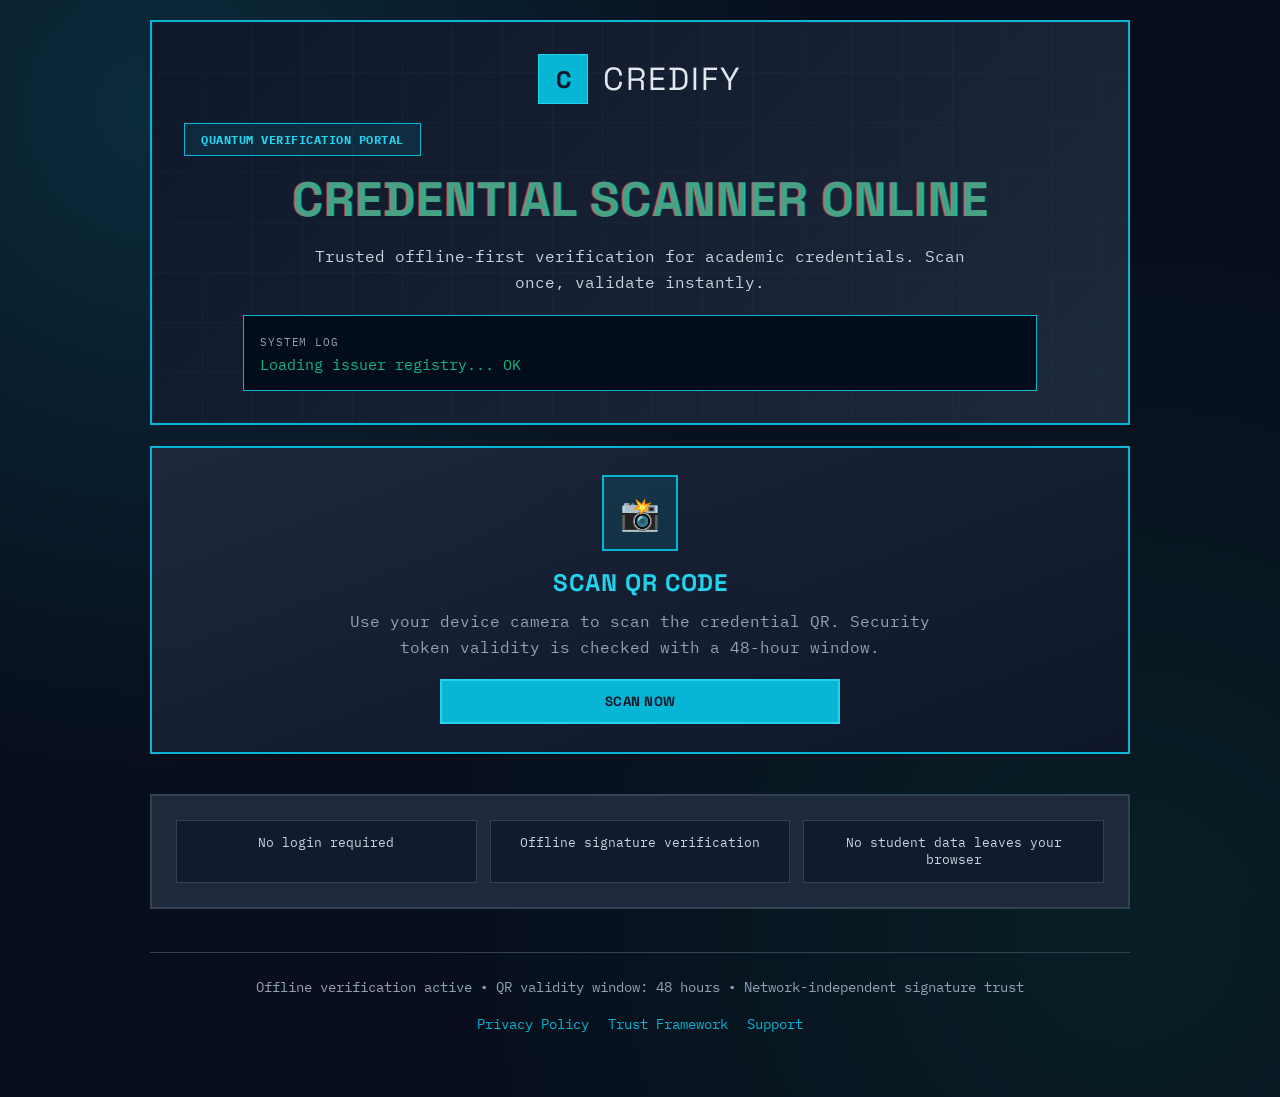
<file: index.html>
<!DOCTYPE html>
<html lang="en">
<head>
<meta charset="utf-8"/>
<meta content="width=device-width, initial-scale=1.0" name="viewport"/>
<title>Credify Verify</title>
<link rel="stylesheet" href="assets/css/style.css"/>
</head>

<body class="home-page" data-page="home">
<canvas id="matrixRain" class="matrix-rain" aria-hidden="true"></canvas>
<div class="home-noise"></div>

<div class="home-shell">
	<header class="home-hero slide-in">
		<div class="home-brand-row">
			<div class="logo">C</div>
			<span class="home-brand-text">Credify</span>
		</div>

		<div class="badge home-badge">Quantum Verification Portal</div>

		<h1 class="home-title glitch" data-text="Credential Scanner Online">
			Credential Scanner Online
		</h1>

		<p class="home-subtitle">
			Trusted offline-first verification for academic credentials. Scan once, validate instantly.
		</p>

		<div class="home-terminal">
			<span class="home-terminal-label">System Log</span>
			<p id="homeTypeLine" class="home-terminal-line">
				Initializing verification engine...
			</p>
		</div>
	</header>

	<main class="home-main fade-in">
		<section class="home-scan-card" onclick="window.location.href='pages/scan.html'" role="button" tabindex="0" onkeydown="if(event.key==='Enter'||event.key===' '){window.location.href='pages/scan.html';}">
			<div class="home-scan-icon-wrap">
				<span class="home-scan-icon" aria-hidden="true">📸</span>
			</div>

			<h2 class="home-scan-title">Scan QR Code</h2>
			<p class="home-scan-text">
				Use your device camera to scan the credential QR. Security token validity is checked with a 48-hour window.
			</p>

			<button class="btn-primary home-scan-btn" type="button">Scan Now</button>
		</section>

		<section class="home-meta-strip">
			<p>No login required</p>
			<p>Offline signature verification</p>
			<p>No student data leaves your browser</p>
		</section>
	</main>

	<footer class="home-footer">
		<p>
			Offline verification active • QR validity window: 48 hours • Network-independent signature trust
		</p>
		<nav class="home-footer-links" aria-label="Legal and support">
			<a href="pages/info/privacy.html">Privacy Policy</a>
			<a href="pages/info/trust.html">Trust Framework</a>
			<a href="pages/info/support.html">Support</a>
		</nav>
	</footer>
</div>
<script src="assets/js/app.js"></script>
</body>
</html>
</file>
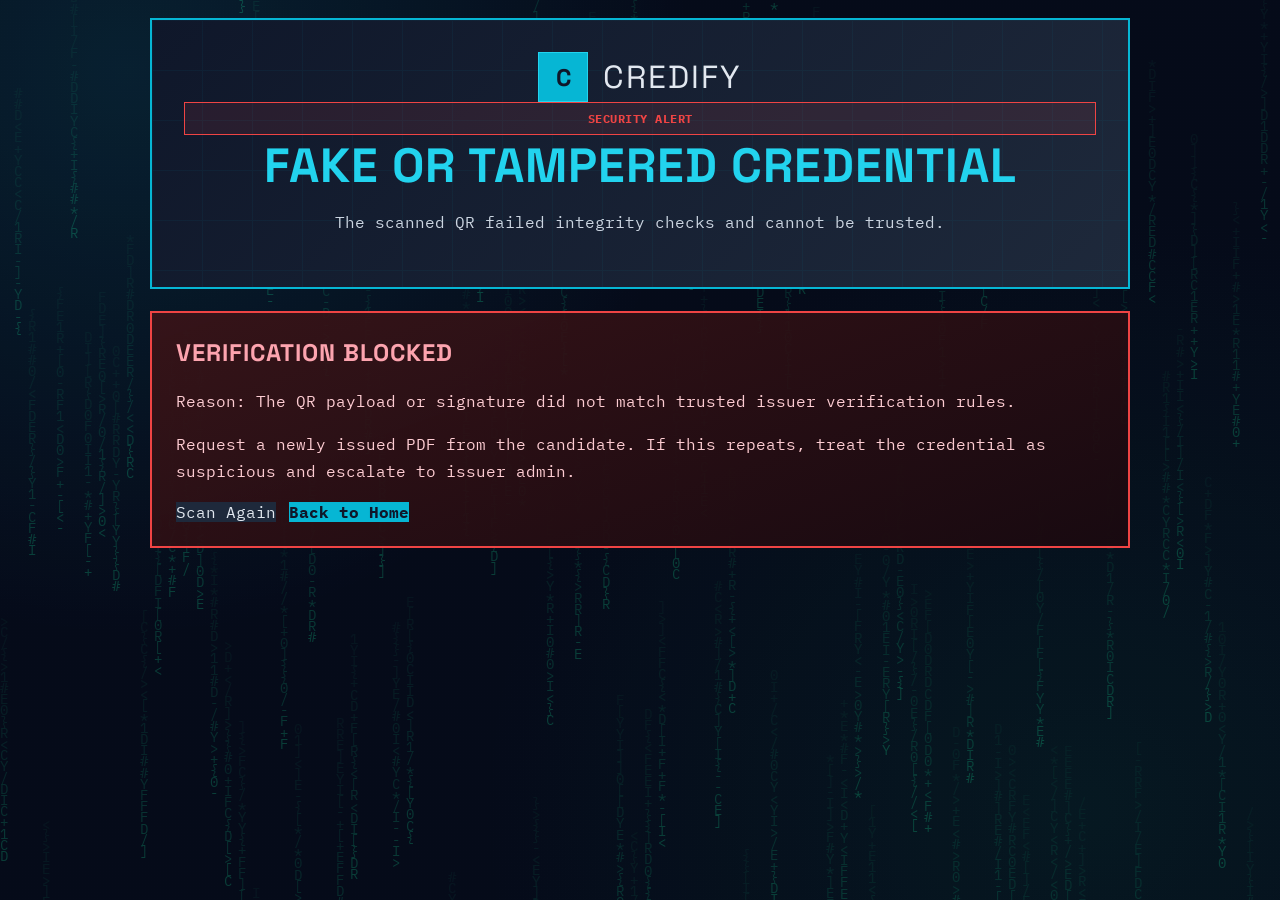
<file: pages/tampered.html>
<!DOCTYPE html>
<html lang="en">
<head>
<meta charset="utf-8"/>
<meta content="width=device-width, initial-scale=1.0" name="viewport"/>
<title>Credify Verify | Tampered Alert</title>
<link rel="stylesheet" href="../assets/css/style.css"/>
</head>
<body data-page="tampered" class="site-page">
<canvas id="matrixRain" class="matrix-rain" aria-hidden="true"></canvas>
<div class="home-noise"></div>

<div class="site-shell">
  <header class="page-hero">
    <div class="home-brand-row">
      <div class="logo">C</div>
      <span class="home-brand-text">Credify</span>
    </div>
    <div class="badge badge-error">Security Alert</div>
    <h1 class="home-title">Fake or Tampered Credential</h1>
    <p class="home-subtitle">The scanned QR failed integrity checks and cannot be trusted.</p>
  </header>

  <section class="tampered-card">
    <h2>Verification Blocked</h2>
    <p id="tamperedReason">Reason unavailable.</p>
    <p class="tampered-help">Request a newly issued PDF from the candidate. If this repeats, treat the credential as suspicious and escalate to issuer admin.</p>
    <div class="tampered-actions">
      <a class="btn-secondary" href="scan.html">Scan Again</a>
      <a class="btn-primary" href="../index.html">Back to Home</a>
    </div>
  </section>
</div>

<script src="../assets/js/app.js"></script>
</body>
</html>
</file>
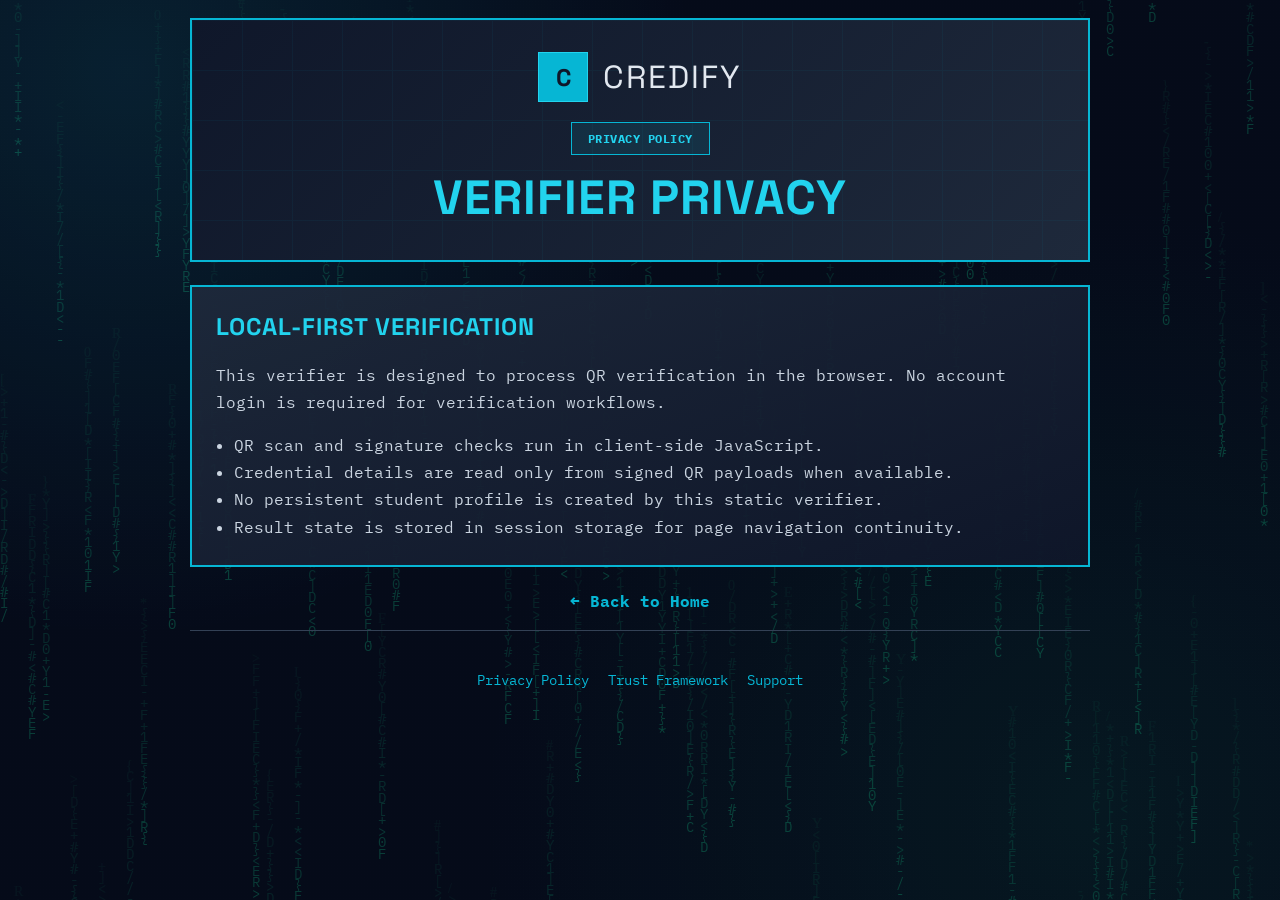
<file: pages/info/privacy.html>
<!DOCTYPE html>
<html lang="en">
<head>
<meta charset="utf-8"/>
<meta content="width=device-width, initial-scale=1.0" name="viewport"/>
<title>Credify Verify | Privacy</title>
<link rel="stylesheet" href="../../assets/css/style.css"/>
</head>
<body class="site-page" data-page="privacy">
<canvas id="matrixRain" class="matrix-rain" aria-hidden="true"></canvas>
<div class="home-noise"></div>

<div class="info-shell">
  <header class="page-hero">
    <div class="home-brand-row">
      <div class="logo">C</div>
      <span class="home-brand-text">Credify</span>
    </div>
    <div class="badge home-badge">Privacy Policy</div>
    <h1 class="home-title">Verifier Privacy</h1>
  </header>

  <section class="info-card">
    <h2>Local-First Verification</h2>
    <p>This verifier is designed to process QR verification in the browser. No account login is required for verification workflows.</p>
    <ul>
      <li>QR scan and signature checks run in client-side JavaScript.</li>
      <li>Credential details are read only from signed QR payloads when available.</li>
      <li>No persistent student profile is created by this static verifier.</li>
      <li>Result state is stored in session storage for page navigation continuity.</li>
    </ul>
  </section>

  <div class="page-nav-back"><a href="../../index.html">← Back to Home</a></div>

  <footer class="home-footer">
    <nav class="home-footer-links" aria-label="Footer links">
      <a href="privacy.html">Privacy Policy</a>
      <a href="trust.html">Trust Framework</a>
      <a href="support.html">Support</a>
    </nav>
  </footer>
</div>

<script src="../../assets/js/app.js"></script>
</body>
</html>
</file>
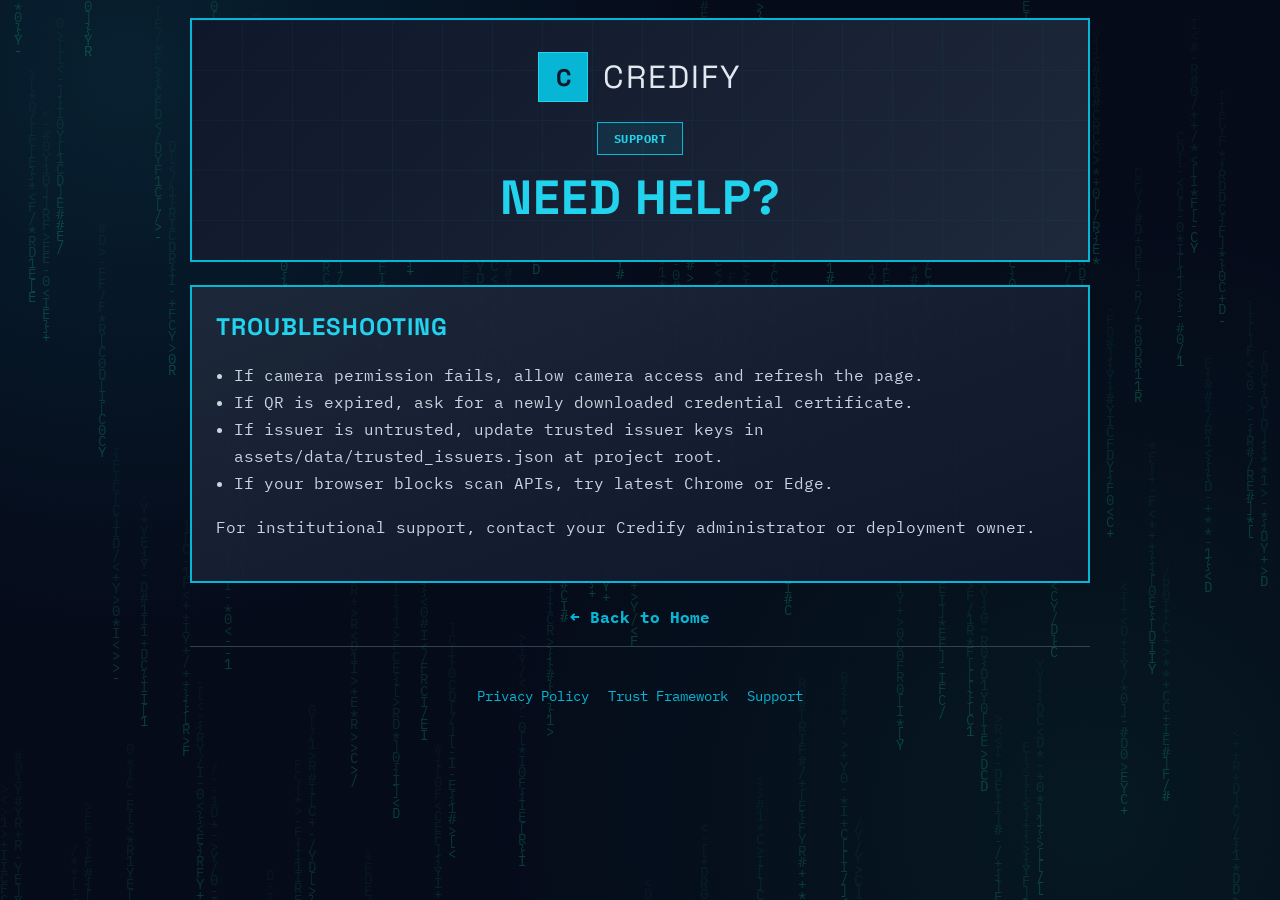
<file: pages/info/support.html>
<!DOCTYPE html>
<html lang="en">
<head>
<meta charset="utf-8"/>
<meta content="width=device-width, initial-scale=1.0" name="viewport"/>
<title>Credify Verify | Support</title>
<link rel="stylesheet" href="../../assets/css/style.css"/>
</head>
<body class="site-page" data-page="support">
<canvas id="matrixRain" class="matrix-rain" aria-hidden="true"></canvas>
<div class="home-noise"></div>

<div class="info-shell">
  <header class="page-hero">
    <div class="home-brand-row">
      <div class="logo">C</div>
      <span class="home-brand-text">Credify</span>
    </div>
    <div class="badge home-badge">Support</div>
    <h1 class="home-title">Need Help?</h1>
  </header>

  <section class="info-card">
    <h2>Troubleshooting</h2>
    <ul>
      <li>If camera permission fails, allow camera access and refresh the page.</li>
      <li>If QR is expired, ask for a newly downloaded credential certificate.</li>
      <li>If issuer is untrusted, update trusted issuer keys in assets/data/trusted_issuers.json at project root.</li>
      <li>If your browser blocks scan APIs, try latest Chrome or Edge.</li>
    </ul>
    <p>For institutional support, contact your Credify administrator or deployment owner.</p>
  </section>

  <div class="page-nav-back"><a href="../../index.html">← Back to Home</a></div>

  <footer class="home-footer">
    <nav class="home-footer-links" aria-label="Footer links">
      <a href="privacy.html">Privacy Policy</a>
      <a href="trust.html">Trust Framework</a>
      <a href="support.html">Support</a>
    </nav>
  </footer>
</div>

<script src="../../assets/js/app.js"></script>
</body>
</html>
</file>
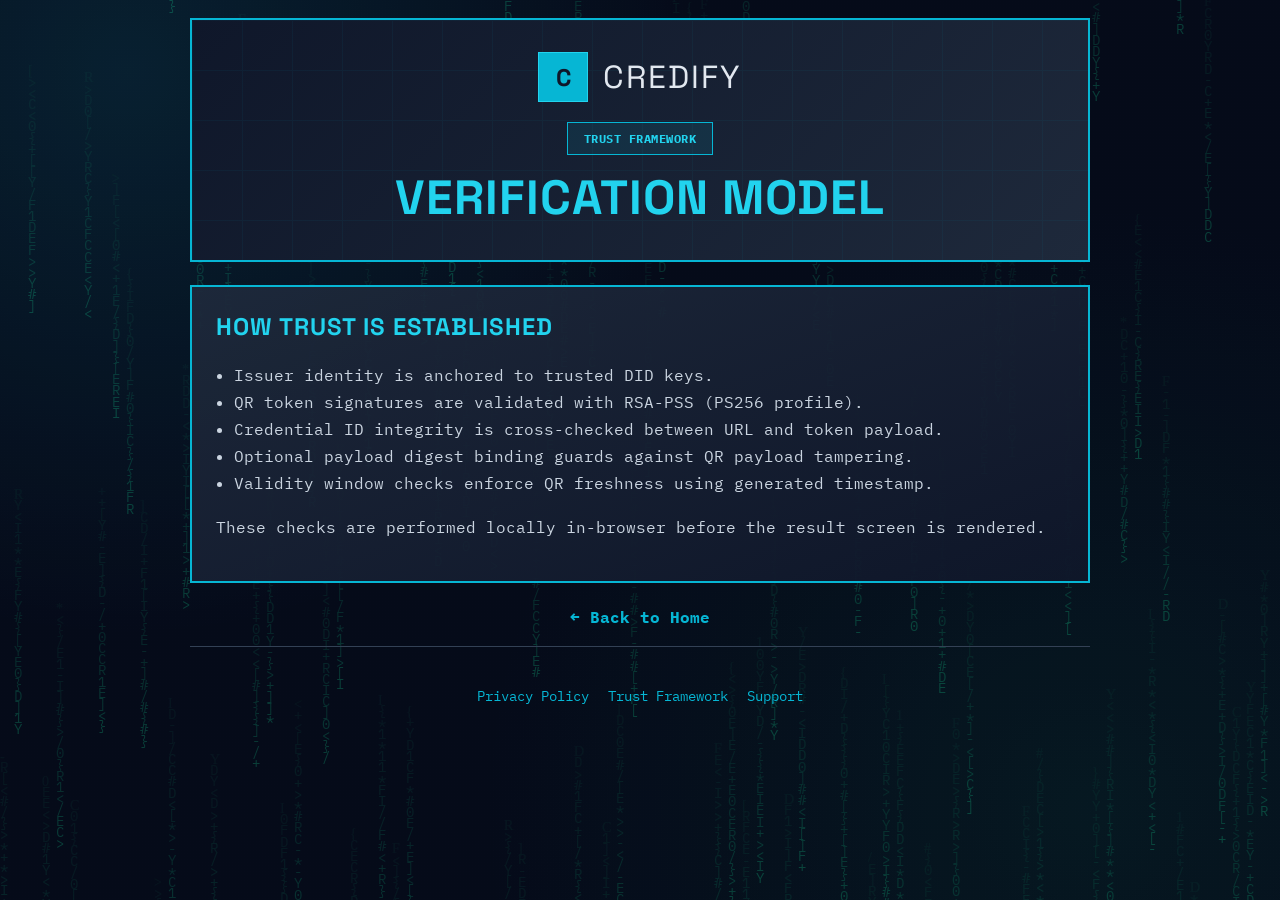
<file: pages/info/trust.html>
<!DOCTYPE html>
<html lang="en">
<head>
<meta charset="utf-8"/>
<meta content="width=device-width, initial-scale=1.0" name="viewport"/>
<title>Credify Verify | Trust Framework</title>
<link rel="stylesheet" href="../../assets/css/style.css"/>
</head>
<body class="site-page" data-page="trust">
<canvas id="matrixRain" class="matrix-rain" aria-hidden="true"></canvas>
<div class="home-noise"></div>

<div class="info-shell">
  <header class="page-hero">
    <div class="home-brand-row">
      <div class="logo">C</div>
      <span class="home-brand-text">Credify</span>
    </div>
    <div class="badge home-badge">Trust Framework</div>
    <h1 class="home-title">Verification Model</h1>
  </header>

  <section class="info-card">
    <h2>How Trust is Established</h2>
    <ul>
      <li>Issuer identity is anchored to trusted DID keys.</li>
      <li>QR token signatures are validated with RSA-PSS (PS256 profile).</li>
      <li>Credential ID integrity is cross-checked between URL and token payload.</li>
      <li>Optional payload digest binding guards against QR payload tampering.</li>
      <li>Validity window checks enforce QR freshness using generated timestamp.</li>
    </ul>
    <p>These checks are performed locally in-browser before the result screen is rendered.</p>
  </section>

  <div class="page-nav-back"><a href="../../index.html">← Back to Home</a></div>

  <footer class="home-footer">
    <nav class="home-footer-links" aria-label="Footer links">
      <a href="privacy.html">Privacy Policy</a>
      <a href="trust.html">Trust Framework</a>
      <a href="support.html">Support</a>
    </nav>
  </footer>
</div>

<script src="../../assets/js/app.js"></script>
</body>
</html>
</file>
<file: assets/css/style.css>
/* ============================================================
   CREDIFY VERIFY - BRUTALIST CYBER STYLESHEET
   Matches main Credify project design system
   ============================================================ */

@import url('https://fonts.googleapis.com/css2?family=IBM+Plex+Mono:wght@400;600;700&family=Space+Grotesk:wght@700&display=swap');

/* ============================================================
   ROOT VARIABLES - BRUTALIST CYBER THEME
   ============================================================ */
:root {
    /* Slate Color Palette */
    --slate-900: #0f172a;
    --slate-800: #1e293b;
    --slate-700: #334155;
    --slate-600: #475569;
    --slate-500: #64748b;
    --slate-400: #94a3b8;
    --slate-300: #cbd5e1;
    --slate-200: #e2e8f0;
    
    /* Accent Colors */
    --cyan-400: #22d3ee;
    --cyan-500: #06b6d4;
    --amber-400: #fbbf24;
    --amber-500: #f59e0b;
    --green-500: #10b981;
    --red-500: #ef4444;
    --blue-500: #3b82f6;
    
    /* Typography */
    --font-mono: 'IBM Plex Mono', monospace;
    --font-display: 'Space Grotesk', sans-serif;
    
    /* Borders */
    --border-thick: 3px;
    --border-medium: 2px;
    --border-thin: 1px;
}

/* ============================================================
   GLOBAL RESETS & BASE STYLES
   ============================================================ */
* {
    font-family: var(--font-mono);
    border-radius: 0 !important;
}

html, body {
    background: var(--slate-900);
    color: var(--slate-200);
    font-family: var(--font-mono);
}


h1, h2, h3, h4, h5, h6 {
    font-family: var(--font-display);
    font-weight: 700;
    text-transform: uppercase;
    letter-spacing: 1px;
}

a {
    color: var(--cyan-500);
    text-decoration: none;
    transition: color 0.3s ease;
}

a:hover {
    color: var(--cyan-400);
}

button {
    border-radius: 0 !important;
    font-family: var(--font-display);
    font-weight: 700;
    text-transform: uppercase;
    letter-spacing: 0.5px;
    transition: all 0.3s ease;
}

/* ============================================================
   HEADER & BRANDING
   ============================================================ */
header {
    background: linear-gradient(135deg, var(--slate-900) 0%, var(--slate-800) 100%);
    border: var(--border-medium) solid var(--cyan-500);
    padding: 2rem;
    position: relative;
    overflow: hidden;
}

header::before {
    content: '';
    position: absolute;
    top: 0;
    left: 0;
    right: 0;
    bottom: 0;
    background-image: 
        linear-gradient(var(--cyan-500) 1px, transparent 1px),
        linear-gradient(90deg, var(--cyan-500) 1px, transparent 1px);
    background-size: 50px 50px;
    opacity: 0.05;
}

header > * {
    position: relative;
    z-index: 1;
}

.logo {
    background: var(--cyan-500);
    color: var(--slate-900);
    width: 48px;
    height: 48px;
    display: flex;
    align-items: center;
    justify-content: center;
    font-family: var(--font-display);
    font-weight: 700;
    font-size: 1.5rem;
    border: var(--border-thin) solid var(--cyan-400);
}

/* ============================================================
   CARDS & CONTAINERS
   ============================================================ */
section {
    background: var(--slate-800);
    border: var(--border-medium) solid var(--slate-700);
    padding: 1.5rem;
    margin-bottom: 1.5rem;
    transition: all 0.3s ease;
}

section:hover {
    border-color: var(--cyan-500);
    box-shadow: 0 8px 20px rgba(6, 182, 212, 0.2);
}

/* ============================================================
   BUTTONS
   ============================================================ */
button {
    border: var(--border-medium) solid;
    padding: 0.75rem 1.5rem;
    cursor: pointer;
}

.btn-primary {
    background: var(--cyan-500);
    color: var(--slate-900);
    border-color: var(--cyan-400);
    font-weight: 700;
}

.btn-primary:hover {
    transform: translateY(-2px);
    box-shadow: 0 4px 0 0 rgba(6, 182, 212, 0.4);
}

.btn-secondary {
    background: var(--slate-800);
    color: var(--slate-200);
    border-color: var(--slate-700);
}

.btn-secondary:hover {
    border-color: var(--cyan-500);
    color: var(--cyan-400);
}

/* ============================================================
   BADGES & LABELS
   ============================================================ */
.badge {
    background: rgba(6, 182, 212, 0.1);
    color: var(--cyan-400);
    border: var(--border-thin) solid var(--cyan-500);
    padding: 0.5rem 1rem;
    font-size: 0.75rem;
    font-weight: 700;
    text-transform: uppercase;
    letter-spacing: 0.5px;
}

.badge-success {
    background: rgba(16, 185, 129, 0.1);
    color: var(--green-500);
    border-color: var(--green-500);
}

.badge-error {
    background: rgba(239, 68, 68, 0.1);
    color: var(--red-500);
    border-color: var(--red-500);
}

.badge-warning {
    background: rgba(251, 191, 36, 0.1);
    color: var(--amber-400);
    border-color: var(--amber-500);
}

/* ============================================================
   INPUT & FORM ELEMENTS
   ============================================================ */
input[type="text"],
input[type="email"],
textarea {
    background: var(--slate-900);
    color: var(--slate-200);
    border: var(--border-thin) solid var(--slate-700);
    padding: 0.75rem;
    font-family: var(--font-mono);
    transition: all 0.3s ease;
}

input[type="text"]:focus,
input[type="email"]:focus,
textarea:focus {
    outline: none;
    border-color: var(--cyan-500);
    box-shadow: 0 0 0 2px rgba(6, 182, 212, 0.2);
}

/* ============================================================
   STATUS INDICATORS
   ============================================================ */
.status-verified {
    color: var(--green-500);
    border-color: var(--green-500);
}

.status-failed {
    color: var(--red-500);
    border-color: var(--red-500);
}

.status-loading {
    color: var(--cyan-400);
}

.status-loading::after {
    content: '●';
    animation: pulse 1s infinite;
}

@keyframes pulse {
    0%, 100% { opacity: 1; }
    50% { opacity: 0.3; }
}

/* ============================================================
   GRID & LAYOUT
   ============================================================ */
.grid {
    display: grid;
    gap: 1.5rem;
}

.grid-2 {
    grid-template-columns: repeat(auto-fit, minmax(300px, 1fr));
}

.grid-3 {
    grid-template-columns: repeat(auto-fit, minmax(250px, 1fr));
}

.grid-4 {
    grid-template-columns: repeat(auto-fit, minmax(200px, 1fr));
}

/* ============================================================
   FOOTER
   ============================================================ */
footer {
    text-align: center;
    padding: 1.5rem;
    border-top: var(--border-thin) solid var(--slate-700);
    font-size: 0.85rem;
    color: var(--slate-400);
}

footer a {
    color: var(--cyan-500);
}

footer a:hover {
    color: var(--cyan-400);
}

/* ============================================================
   CODE & MONOSPACE
   ============================================================ */
code, pre, km {
    background: var(--slate-900);
    border: var(--border-thin) solid var(--slate-700);
    padding: 0.5rem;
    color: var(--cyan-400);
    font-family: var(--font-mono);
    word-break: break-word;
}

/* ============================================================
   ANIMATIONS
   ============================================================ */
@keyframes slideIn {
    from {
        opacity: 0;
        transform: translateY(-10px);
    }
    to {
        opacity: 1;
        transform: translateY(0);
    }
}

@keyframes fadeIn {
    from {
        opacity: 0;
    }
    to {
        opacity: 1;
    }
}

.fade-in {
    animation: fadeIn 0.3s ease;
}

.slide-in {
    animation: slideIn 0.3s ease;
}

/* ============================================================
   RESPONSIVE
   ============================================================ */
@media (max-width: 768px) {
    header {
        padding: 1rem;
    }

    section {
        padding: 1rem;
    }

    .grid-2 {
        grid-template-columns: 1fr;
    }

    .grid-3 {
        grid-template-columns: repeat(auto-fit, minmax(150px, 1fr));
    }
}

/* ============================================================
   HOMEPAGE - CYBER COMMAND STYLE
   ============================================================ */
.home-page {
    min-height: 100vh;
    margin: 0;
    background:
        radial-gradient(circle at 12% 10%, rgba(34, 211, 238, 0.15), transparent 45%),
        radial-gradient(circle at 88% 85%, rgba(16, 185, 129, 0.1), transparent 50%),
        #070d1b;
    position: relative;
    overflow-x: hidden;
}

.home-page::before {
    content: '';
    position: fixed;
    inset: 0;
    pointer-events: none;
    background-image: linear-gradient(rgba(34, 211, 238, 0.06) 1px, transparent 1px);
    background-size: 100% 4px;
    opacity: 0.3;
    animation: scanFlicker 5s linear infinite;
    z-index: 1;
}

.home-noise {
    position: fixed;
    inset: 0;
    pointer-events: none;
    background-image: radial-gradient(rgba(255, 255, 255, 0.07) 0.5px, transparent 0.5px);
    background-size: 3px 3px;
    opacity: 0.08;
    z-index: 2;
}

.home-shell {
    position: relative;
    z-index: 3;
    width: min(980px, 92vw);
    margin: 0 auto;
    padding: 1.25rem 0 2.5rem;
}

.home-hero {
    margin-bottom: 1.3rem;
}

.home-brand-row {
    display: flex;
    align-items: center;
    justify-content: center;
    gap: 0.9rem;
}

.home-brand-text {
    font-family: var(--font-display);
    font-size: 2rem;
    letter-spacing: 2px;
    text-transform: uppercase;
}

.home-badge {
    display: inline-block;
    margin: 1.2rem 0 0.8rem;
}

.home-title {
    margin: 0;
    font-size: clamp(1.75rem, 5vw, 3rem);
    color: var(--cyan-400);
    text-align: center;
}

.glitch {
    position: relative;
}

.glitch::before,
.glitch::after {
    content: attr(data-text);
    position: absolute;
    left: 0;
    width: 100%;
    overflow: hidden;
    clip-path: inset(0 0 0 0);
}

.glitch::before {
    color: rgba(239, 68, 68, 0.6);
    transform: translate(-1px, 0);
    animation: glitchShift 2.1s infinite linear alternate-reverse;
}

.glitch::after {
    color: rgba(16, 185, 129, 0.6);
    transform: translate(1px, 0);
    animation: glitchShift 1.7s infinite linear alternate;
}

.home-subtitle {
    text-align: center;
    max-width: 70ch;
    margin: 0.8rem auto 1.2rem;
    color: var(--slate-300);
    line-height: 1.65;
}

.home-terminal {
    border: var(--border-thin) solid var(--cyan-500);
    background: rgba(2, 10, 25, 0.9);
    padding: 0.9rem 1rem;
    max-width: 760px;
    margin: 0 auto;
}

.home-terminal-label {
    display: inline-block;
    font-size: 0.7rem;
    letter-spacing: 0.08em;
    text-transform: uppercase;
    color: var(--slate-400);
    margin-bottom: 0.35rem;
}

.home-terminal-line {
    margin: 0;
    color: var(--green-500);
    font-size: 0.92rem;
    min-height: 1.3rem;
}

.home-main {
    display: grid;
    gap: 1rem;
}

.home-scan-card {
    cursor: pointer;
    text-align: center;
    padding: 1.7rem;
    border-color: var(--cyan-500);
    background:
        linear-gradient(160deg, rgba(30, 41, 59, 0.95) 0%, rgba(15, 23, 42, 0.95) 100%);
}

.home-scan-card:focus-visible {
    outline: 2px solid var(--cyan-400);
    outline-offset: 2px;
}

.home-scan-icon-wrap {
    width: 72px;
    height: 72px;
    margin: 0 auto 1rem;
    border: var(--border-medium) solid var(--cyan-500);
    display: flex;
    align-items: center;
    justify-content: center;
    background: rgba(6, 182, 212, 0.12);
}

.home-scan-icon {
    font-size: 2rem;
}

.home-scan-title {
    margin: 0 0 0.6rem;
    color: var(--cyan-400);
}

.home-scan-text {
    margin: 0 auto 1.2rem;
    max-width: 58ch;
    color: var(--slate-400);
    line-height: 1.65;
}

.home-scan-btn {
    width: min(100%, 400px);
}

.home-meta-strip {
    display: grid;
    grid-template-columns: repeat(3, minmax(0, 1fr));
    gap: 0.8rem;
}

.home-meta-strip p {
    margin: 0;
    border: var(--border-thin) solid var(--slate-700);
    background: rgba(15, 23, 42, 0.8);
    color: var(--slate-300);
    font-size: 0.82rem;
    text-align: center;
    padding: 0.85rem 0.7rem;
}

.home-footer {
    margin-top: 1.2rem;
}

.home-footer p {
    margin: 0;
    color: var(--slate-400);
    text-align: center;
    line-height: 1.6;
}

.home-footer-links {
    display: flex;
    flex-wrap: wrap;
    align-items: center;
    justify-content: center;
    gap: 1.2rem;
    margin-top: 1rem;
}

@keyframes glitchShift {
    0% { clip-path: inset(0 0 85% 0); }
    20% { clip-path: inset(35% 0 45% 0); }
    40% { clip-path: inset(10% 0 70% 0); }
    60% { clip-path: inset(60% 0 20% 0); }
    80% { clip-path: inset(40% 0 35% 0); }
    100% { clip-path: inset(80% 0 5% 0); }
}

@keyframes scanFlicker {
    0%, 100% { opacity: 0.28; }
    25% { opacity: 0.12; }
    50% { opacity: 0.32; }
    75% { opacity: 0.2; }
}

@media (max-width: 900px) {
    .home-shell {
        width: min(980px, 94vw);
        padding-top: 1.2rem;
    }

    .home-meta-strip {
        grid-template-columns: 1fr;
    }
}

@media (max-width: 600px) {
    .home-brand-text {
        font-size: 1.5rem;
    }

    .home-terminal {
        padding: 0.75rem;
    }

    .home-terminal-line {
        font-size: 0.82rem;
    }

    .home-scan-card {
        padding: 1.2rem;
    }

    .home-footer-links {
        gap: 0.8rem;
        font-size: 0.82rem;
    }
}

.matrix-rain {
    position: fixed;
    inset: 0;
    width: 100%;
    height: 100%;
    z-index: 0;
    opacity: 0.28;
    pointer-events: none;
}

.site-page {
    min-height: 100vh;
    margin: 0;
    background:
        radial-gradient(circle at 10% 8%, rgba(34, 211, 238, 0.14), transparent 40%),
        radial-gradient(circle at 85% 90%, rgba(16, 185, 129, 0.1), transparent 45%),
        #070d1b;
    position: relative;
    overflow-x: hidden;
}

.site-shell {
    position: relative;
    z-index: 3;
    width: min(980px, 92vw);
    margin: 0 auto;
    padding: 1.15rem 0 2.2rem;
}

.site-shell-wide {
    width: min(1200px, 94vw);
}

.page-hero {
    text-align: center;
    margin-bottom: 1.4rem;
}

.scan-main,
.result-host {
    margin-bottom: 1.2rem;
}

.scan-panel {
    border-color: var(--cyan-500);
    background: linear-gradient(160deg, rgba(30, 41, 59, 0.95), rgba(15, 23, 42, 0.95));
}

.scan-actions {
    display: flex;
    gap: 0.8rem;
    margin-bottom: 1rem;
}

.scan-feedback {
    background: var(--slate-900);
    border: var(--border-thin) solid var(--cyan-500);
    padding: 1rem;
    color: var(--cyan-400);
    margin-bottom: 1rem;
    font-size: 0.9rem;
}

.scan-countdown-wrap {
    margin-bottom: 0.85rem;
}

.scan-countdown {
    margin: 0 0 0.4rem;
    color: var(--amber-400);
    font-size: 0.83rem;
    font-weight: 700;
}

.scan-progress {
    width: 100%;
    height: 8px;
    border: var(--border-thin) solid var(--slate-700);
    background: rgba(15, 23, 42, 0.9);
}

.scan-progress-bar {
    height: 100%;
    width: 100%;
    background: linear-gradient(90deg, var(--amber-500), var(--cyan-500));
    transition: width 0.2s linear;
}

.scan-video-wrap {
    overflow: hidden;
    border: var(--border-medium) solid var(--slate-700);
    background: #000;
    aspect-ratio: 16 / 9;
    display: flex;
    align-items: center;
    justify-content: center;
}

.page-nav-back {
    text-align: center;
    margin: 0.5rem 0 1.2rem;
}

.page-nav-back a {
    color: var(--cyan-500);
    font-weight: 700;
}

.result-actions-row {
    display: flex;
    align-items: center;
    justify-content: center;
    gap: 0.8rem;
    margin-top: 1.2rem;
    flex-wrap: wrap;
}

.result-host {
    display: grid;
    gap: 1.2rem;
    margin-top: 2rem;
}

.result-note {
    margin-top: 0.4rem;
    text-align: center;
    color: var(--slate-400);
    font-size: 0.8rem;
}

.info-shell {
    position: relative;
    z-index: 3;
    width: min(900px, 92vw);
    margin: 0 auto;
    padding: 1.15rem 0 2rem;
}

.info-card {
    border-color: var(--cyan-500);
    background: linear-gradient(160deg, rgba(30, 41, 59, 0.95), rgba(15, 23, 42, 0.95));
}

.info-card h2 {
    margin-top: 0;
    color: var(--cyan-400);
}

.info-card p,
.info-card li {
    color: var(--slate-300);
    line-height: 1.7;
}

.info-card ul {
    margin: 0.7rem 0 0;
    padding-left: 1.1rem;
}

.tampered-card {
    border-color: var(--red-500);
    background: linear-gradient(160deg, rgba(58, 20, 24, 0.92), rgba(25, 10, 16, 0.96));
}

.tampered-card h2 {
    margin-top: 0;
    color: #fda4af;
}

.tampered-card p {
    color: #fecdd3;
    line-height: 1.7;
}

.tampered-help {
    margin-top: 0.8rem;
    color: #fda4af;
}

.tampered-actions {
    margin-top: 1rem;
    display: flex;
    gap: 0.8rem;
    flex-wrap: wrap;
}

@media (max-width: 760px) {
    .scan-actions {
        flex-direction: column;
    }

    .site-shell,
    .site-shell-wide,
    .info-shell {
        width: min(980px, 94vw);
    }
}
</file>
